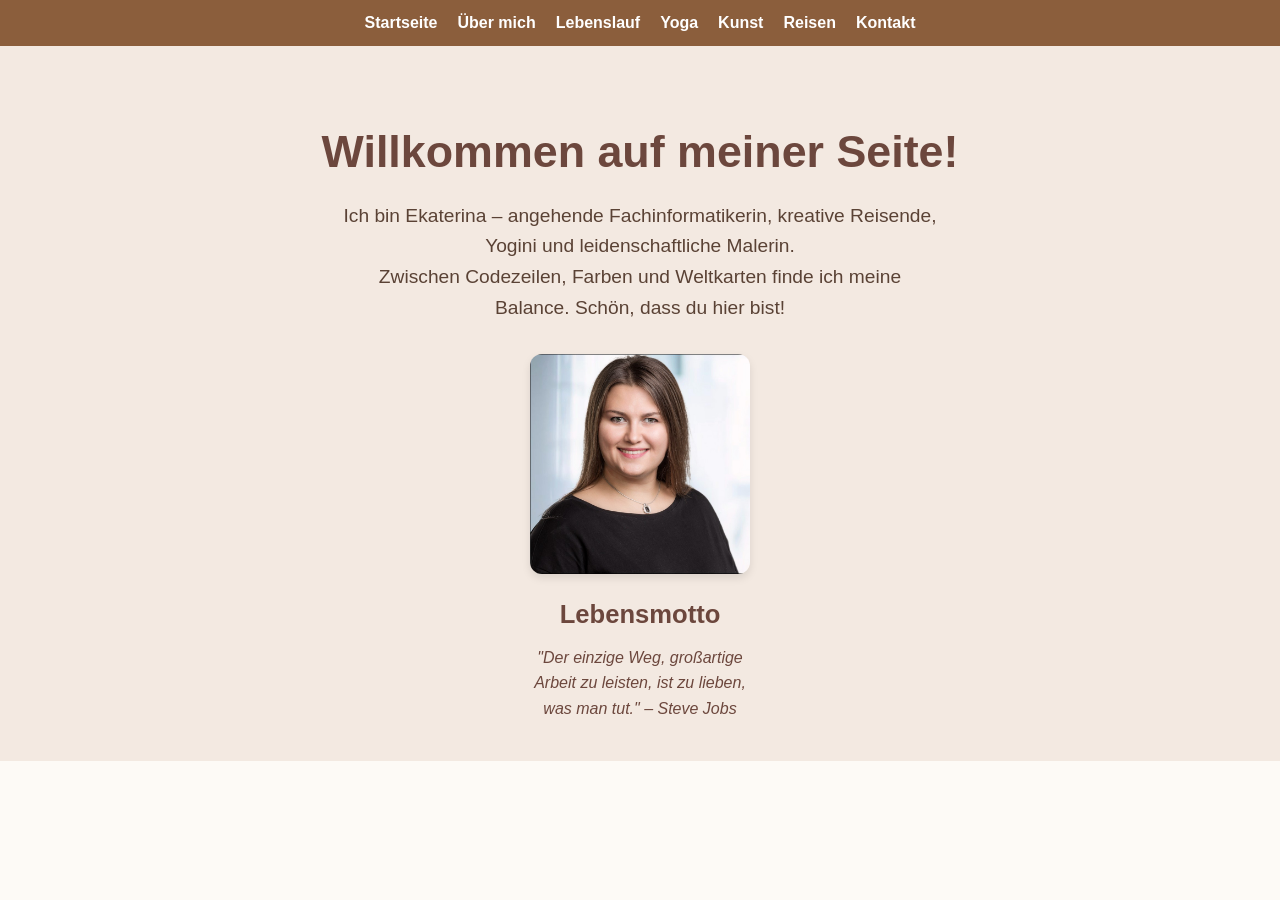
<file: index.html>
<!DOCTYPE html>
<html lang="de">
<head>
  <meta charset="UTF-8" />
  <meta name="viewport" content="width=device-width, initial-scale=1" />
  <title>Startseite - Mein Portfolio</title>
  <link rel="icon" href="assets/favicon.png" type="image/png" />
  <style>
    body {
      font-family: 'Segoe UI', Tahoma, Geneva, Verdana, sans-serif;
      margin: 0;
      padding: 0;
      background-color: #fdfaf6;
      color: #3b2f2f;
      line-height: 1.6;
    }
    nav {
      background-color: #8b5e3c;
      padding: 10px 0;
    }
    nav ul {
      list-style: none;
      display: flex;
      justify-content: center;
      gap: 20px;
      margin: 0;
      padding: 0;
    }
    nav ul li a {
      color: white;
      text-decoration: none;
      font-weight: bold;
      font-size: 1rem;
      transition: color 0.3s;
    }
    nav ul li a:hover {
      color: #d5bdaf;
      text-decoration: underline;
    }
    main {
      max-width: 900px;
      margin: 40px auto;
      padding: 0 20px;
    }
    header h1 {
      font-size: 2.8rem;
      color: #6c473d;
      text-align: center;
      margin-bottom: 40px;
    }
    section {
      margin-bottom: 40px;
    }
    section h2 {
      color: #6c473d;
      font-size: 1.8rem;
      margin-bottom: 15px;
      border-bottom: 2px solid #8b5e3c;
      padding-bottom: 5px;
      max-width: max-content;
    }
    section p {
      font-size: 1.15rem;
      margin-bottom: 15px;
      color: #5a4235;
    }
    section ul {
      list-style: disc inside;
      color: #5a4235;
      font-size: 1.15rem;
      padding-left: 20px;
    }
    section ul li {
      margin-bottom: 8px;
    }
  </style>
</head>
<body>
  <nav>
    <ul>
      <li><a href="index.html">Startseite</a></li>
      <li><a href="about.html">Über mich</a></li>
      <li><a href="resume.html">Lebenslauf</a></li>
      <li><a href="yoga.html">Yoga</a></li>
      <li><a href="art.html">Kunst</a></li>
      <li><a href="travel.html">Reisen</a></li>
      <li><a href="contact.html">Kontakt</a></li>
    </ul>
  </nav>

  <header>
    <style>
          
  body {
    font-family: 'Segoe UI', Tahoma, Geneva, Verdana, sans-serif;
    margin: 0;
    padding: 0;
    background-color: #fdfaf6;
    color: #3b2f2f;
    line-height: 1.6;
  }
  nav {
    background-color: #8b5e3c;
    padding: 10px 0;
  }
  nav ul {
    list-style: none;
    display: flex;
    justify-content: center;
    gap: 20px;
    margin: 0;
    padding: 0;
  }
  nav ul li a {
    color: white;
    text-decoration: none;
    font-weight: bold;
    font-size: 1rem;
    transition: color 0.3s;
  }
  nav ul li a:hover {
    color: #d5bdaf;
    text-decoration: underline;
  }
  header {
    background-color: #f3e9e1;
    text-align: center;
    padding: 40px 20px;
  }
  header h1 {
    font-size: 2.8rem;
    margin-bottom: 0.3em;
    color: #6c473d;
  }
  header p {
    max-width: 600px;
    margin: 0 auto 30px auto;
    font-size: 1.2rem;
    color: #5a4235;
  }
  figure {
    margin: 0 auto;
    max-width: 220px;
  }
  figure img {
    width: 100%;
    border-radius: 12px;
    box-shadow: 0 4px 8px rgba(0,0,0,0.1);
    display: block;
    margin: 0 auto 20px auto;
  }
  figure h2 {
    margin: 0 0 10px 0;
    font-size: 1.6rem;
    color: #6c473d;
  }
  figure p {
    font-style: italic;
    color: #6c473d;
    font-size: 1rem;
    margin: 0;
  }
</style>

    <h1>Willkommen auf meiner Seite!</h1>
    <p>
      Ich bin Ekaterina – angehende Fachinformatikerin, kreative Reisende, Yogini und leidenschaftliche Malerin.<br />
      Zwischen Codezeilen, Farben und Weltkarten finde ich meine Balance. Schön, dass du hier bist!
    </p>

    <figure>
      <img src="assets/images/ekaterina_portrait.jpg" alt="Ekaterina Shmeleva" />
      <h2>Lebensmotto</h2>
      <p>"Der einzige Weg, großartige Arbeit zu leisten, ist zu lieben, was man tut." – Steve Jobs</p>
    </figure>
  </header>
</body>
</html>
</file>
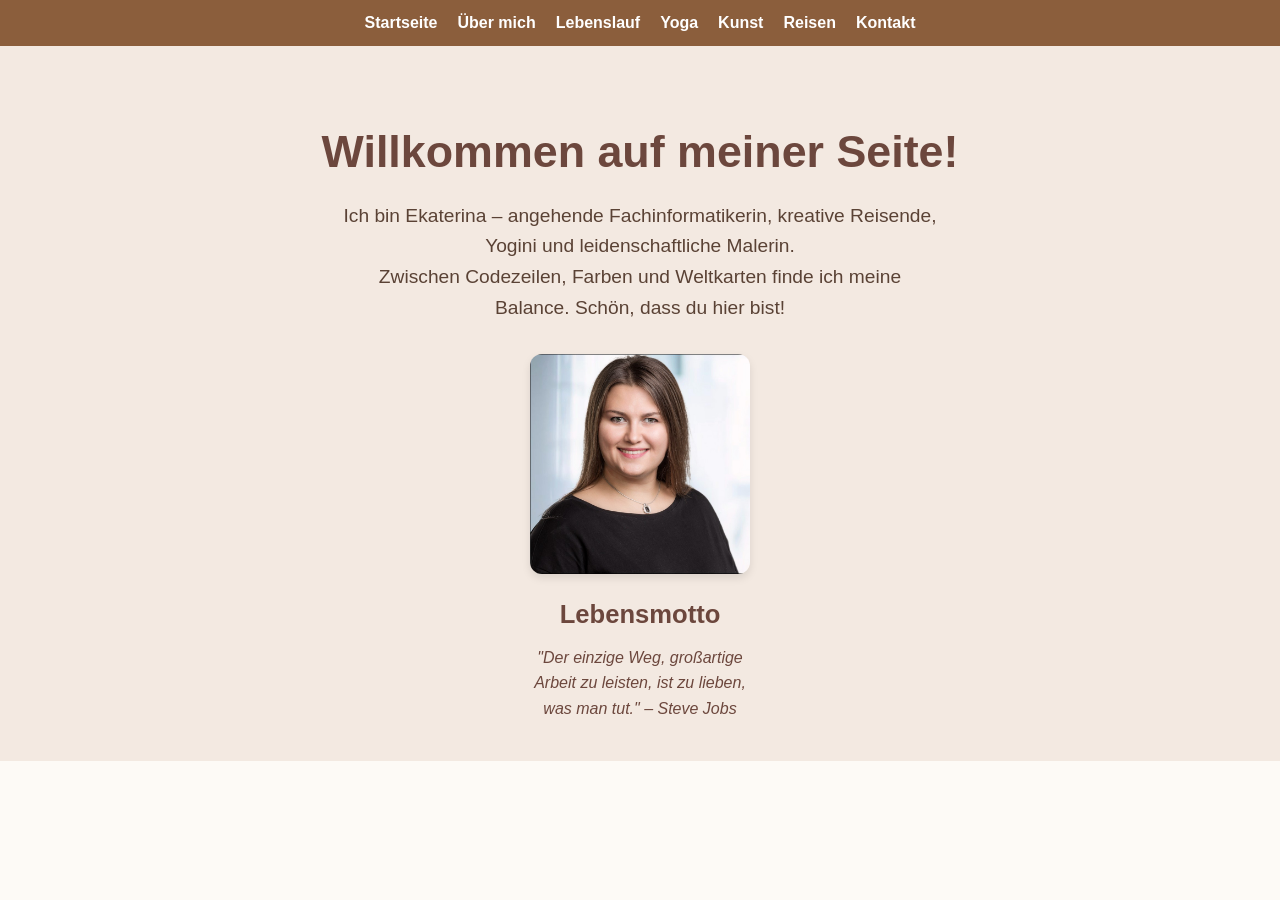
<file: 01_index.html>
<!DOCTYPE html>
<html lang="de">
<head>
  <meta charset="UTF-8" />
  <meta name="viewport" content="width=device-width, initial-scale=1" />
  <title>Startseite - Mein Portfolio</title>
  <link rel="icon" href="assets/favicon.png" type="image/png" />
  <style>
    body {
      font-family: 'Segoe UI', Tahoma, Geneva, Verdana, sans-serif;
      margin: 0;
      padding: 0;
      background-color: #fdfaf6;
      color: #3b2f2f;
      line-height: 1.6;
    }
    nav {
      background-color: #8b5e3c;
      padding: 10px 0;
    }
    nav ul {
      list-style: none;
      display: flex;
      justify-content: center;
      gap: 20px;
      margin: 0;
      padding: 0;
    }
    nav ul li a {
      color: white;
      text-decoration: none;
      font-weight: bold;
      font-size: 1rem;
      transition: color 0.3s;
    }
    nav ul li a:hover {
      color: #d5bdaf;
      text-decoration: underline;
    }
    header {
      background-color: #f3e9e1;
      text-align: center;
      padding: 40px 20px;
    }
    header h1 {
      font-size: 2.8rem;
      margin-bottom: 0.3em;
      color: #6c473d;
    }
    header p {
      max-width: 600px;
      margin: 0 auto 30px auto;
      font-size: 1.2rem;
      color: #5a4235;
    }
    figure {
      margin: 0 auto;
      max-width: 220px;
    }
    figure img {
      width: 100%;
      border-radius: 12px;
      box-shadow: 0 4px 8px rgba(0,0,0,0.1);
      display: block;
      margin: 0 auto 20px auto;
    }
    figure h2 {
      margin: 0 0 10px 0;
      font-size: 1.6rem;
      color: #6c473d;
    }
    figure p {
      font-style: italic;
      color: #6c473d;
      font-size: 1rem;
      margin: 0;
    }
  </style>
</head>
<body>
  <nav>
    <ul>
      <li><a href="index.html">Startseite</a></li>
      <li><a href="about.html">Über mich</a></li>
      <li><a href="resume.html">Lebenslauf</a></li>
      <li><a href="yoga.html">Yoga</a></li>
      <li><a href="art.html">Kunst</a></li>
      <li><a href="travel.html">Reisen</a></li>
      <li><a href="contact.html">Kontakt</a></li>
    </ul>
  </nav>

  <header>
    <h1>Willkommen auf meiner Seite!</h1>
    <p>
      Ich bin Ekaterina – angehende Fachinformatikerin, kreative Reisende, Yogini und leidenschaftliche Malerin.<br />
      Zwischen Codezeilen, Farben und Weltkarten finde ich meine Balance. Schön, dass du hier bist!
    </p>

    <figure>
      <img src="assets/images/ekaterina_portrait.jpg" alt="Ekaterina Shmeleva" />
      <h2>Lebensmotto</h2>
      <p>"Der einzige Weg, großartige Arbeit zu leisten, ist zu lieben, was man tut." – Steve Jobs</p>
    </figure>
  </header>
</body>
</html>
</file>
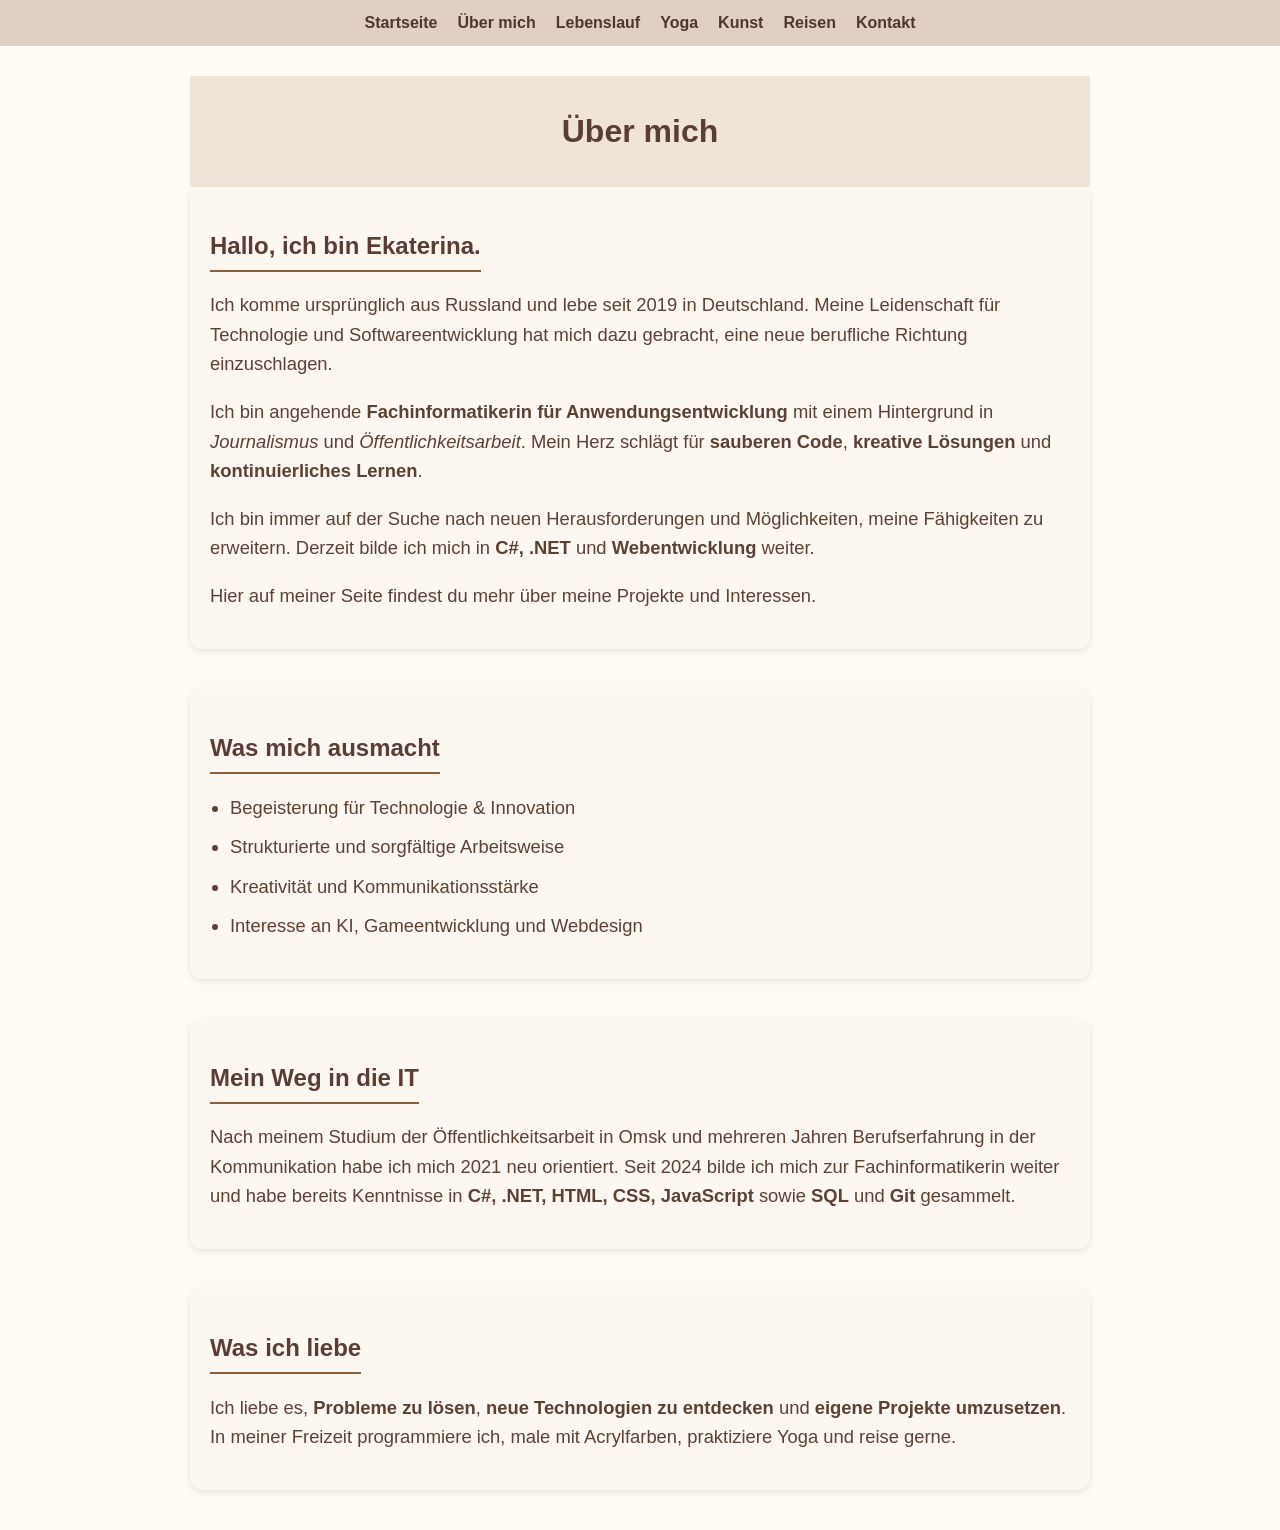
<file: 02_about.html>
<!DOCTYPE html>
<html lang="de">
<head>
    <meta charset="UTF-8">
    <meta name="viewport" content="width=device-width, initial-scale=1.0">
    <title>Über mich – Ekaterina Shmeleva</title>
    <link rel="stylesheet" href="assets/styles.css">
</head>
<body>
    <nav>
        <ul>
            <li><a href="index.html">Startseite</a></li>
            <li><a href="about.html">Über mich</a></li>
            <li><a href="resume.html">Lebenslauf</a></li>
            <li><a href="yoga.html">Yoga</a></li>
            <li><a href="art.html">Kunst</a></li>
            <li><a href="travel.html">Reisen</a></li>
            <li><a href="contact.html">Kontakt</a></li>
        </ul>
    </nav>

    <main>
        <header>
            <h1>Über mich</h1>
        </header>

        <section>
            <h2>Hallo, ich bin Ekaterina.</h2>
            <p>Ich komme ursprünglich aus Russland und lebe seit 2019 in Deutschland. Meine Leidenschaft für Technologie und Softwareentwicklung hat mich dazu gebracht, eine neue berufliche Richtung einzuschlagen.</p>
            <p>Ich bin angehende <strong>Fachinformatikerin für Anwendungsentwicklung</strong> mit einem Hintergrund in <em>Journalismus</em> und <em>Öffentlichkeitsarbeit</em>. Mein Herz schlägt für <strong>sauberen Code</strong>, <strong>kreative Lösungen</strong> und <strong>kontinuierliches Lernen</strong>.</p>
            <p>Ich bin immer auf der Suche nach neuen Herausforderungen und Möglichkeiten, meine Fähigkeiten zu erweitern. Derzeit bilde ich mich in <strong>C#, .NET</strong> und <strong>Webentwicklung</strong> weiter.</p>
            <p>Hier auf meiner Seite findest du mehr über meine Projekte und Interessen.</p>
        
        </section>

        <section>
            <h2>Was mich ausmacht</h2>
            <ul>
                <li>Begeisterung für Technologie & Innovation</li>
                <li>Strukturierte und sorgfältige Arbeitsweise</li>
                <li>Kreativität und Kommunikationsstärke</li>
                <li>Interesse an KI, Gameentwicklung und Webdesign</li>
            </ul>
        </section>

        <section>
            <h2>Mein Weg in die IT</h2>
            <article>
                <p>Nach meinem Studium der Öffentlichkeitsarbeit in Omsk und mehreren Jahren Berufserfahrung in der Kommunikation habe ich mich 2021 neu orientiert. Seit 2024 bilde ich mich zur Fachinformatikerin weiter und habe bereits Kenntnisse in <strong>C#, .NET, HTML, CSS, JavaScript</strong> sowie <strong>SQL</strong> und <strong>Git</strong> gesammelt.</p>
            </article>
        </section>

        <section>
            <h2>Was ich liebe</h2>
            <p>Ich liebe es, <strong>Probleme zu lösen</strong>, <strong>neue Technologien zu entdecken</strong> und <strong>eigene Projekte umzusetzen</strong>. In meiner Freizeit programmiere ich, male mit Acrylfarben, praktiziere Yoga und reise gerne.</p>
        </section>
       
        <!-- <figure>
            <img src="assets/images/ekaterina_portrait.jpg" alt="Ekaterina Shmeleva" style="width: 300; border-radius: 10px;">
            <figcaption>„Der Weg ist das Ziel.“</figcaption>
            <div class="quote">
            <img src="assets/ekaterina_portrait.jpg" alt="Bild 1">
            <h2>Inspirierendes Zitat</h2>
            <p>"Die einzige Grenze für unsere Verwirklichung von morgen werden unsere Zweifel von heute sein." – Franklin D. Roosevelt</p>
        </div>
        
        <div class="quote">
            <img src="https://via.placeholder.com/600x400" alt="Platzhalter für Bild 2">
            <h2>Inspirierendes Zitat</h2>
            <p>"Glück ist nicht etwas Vorgefertigtes. Es kommt von deinen eigenen Handlungen." – Dalai Lama</p>
        </div>
        
        <div class="quote">
            <img src="https://via.placeholder.com/600x400" alt="Platzhalter für Bild 3">
            <h2>Inspirierendes Zitat</h2>
            <p>"Der einzige Weg, großartige Arbeit zu leisten, ist zu lieben, was man tut." – Steve Jobs</p>
        </div>
        </figure> -->
    </main>
</body>
</html>
</file>
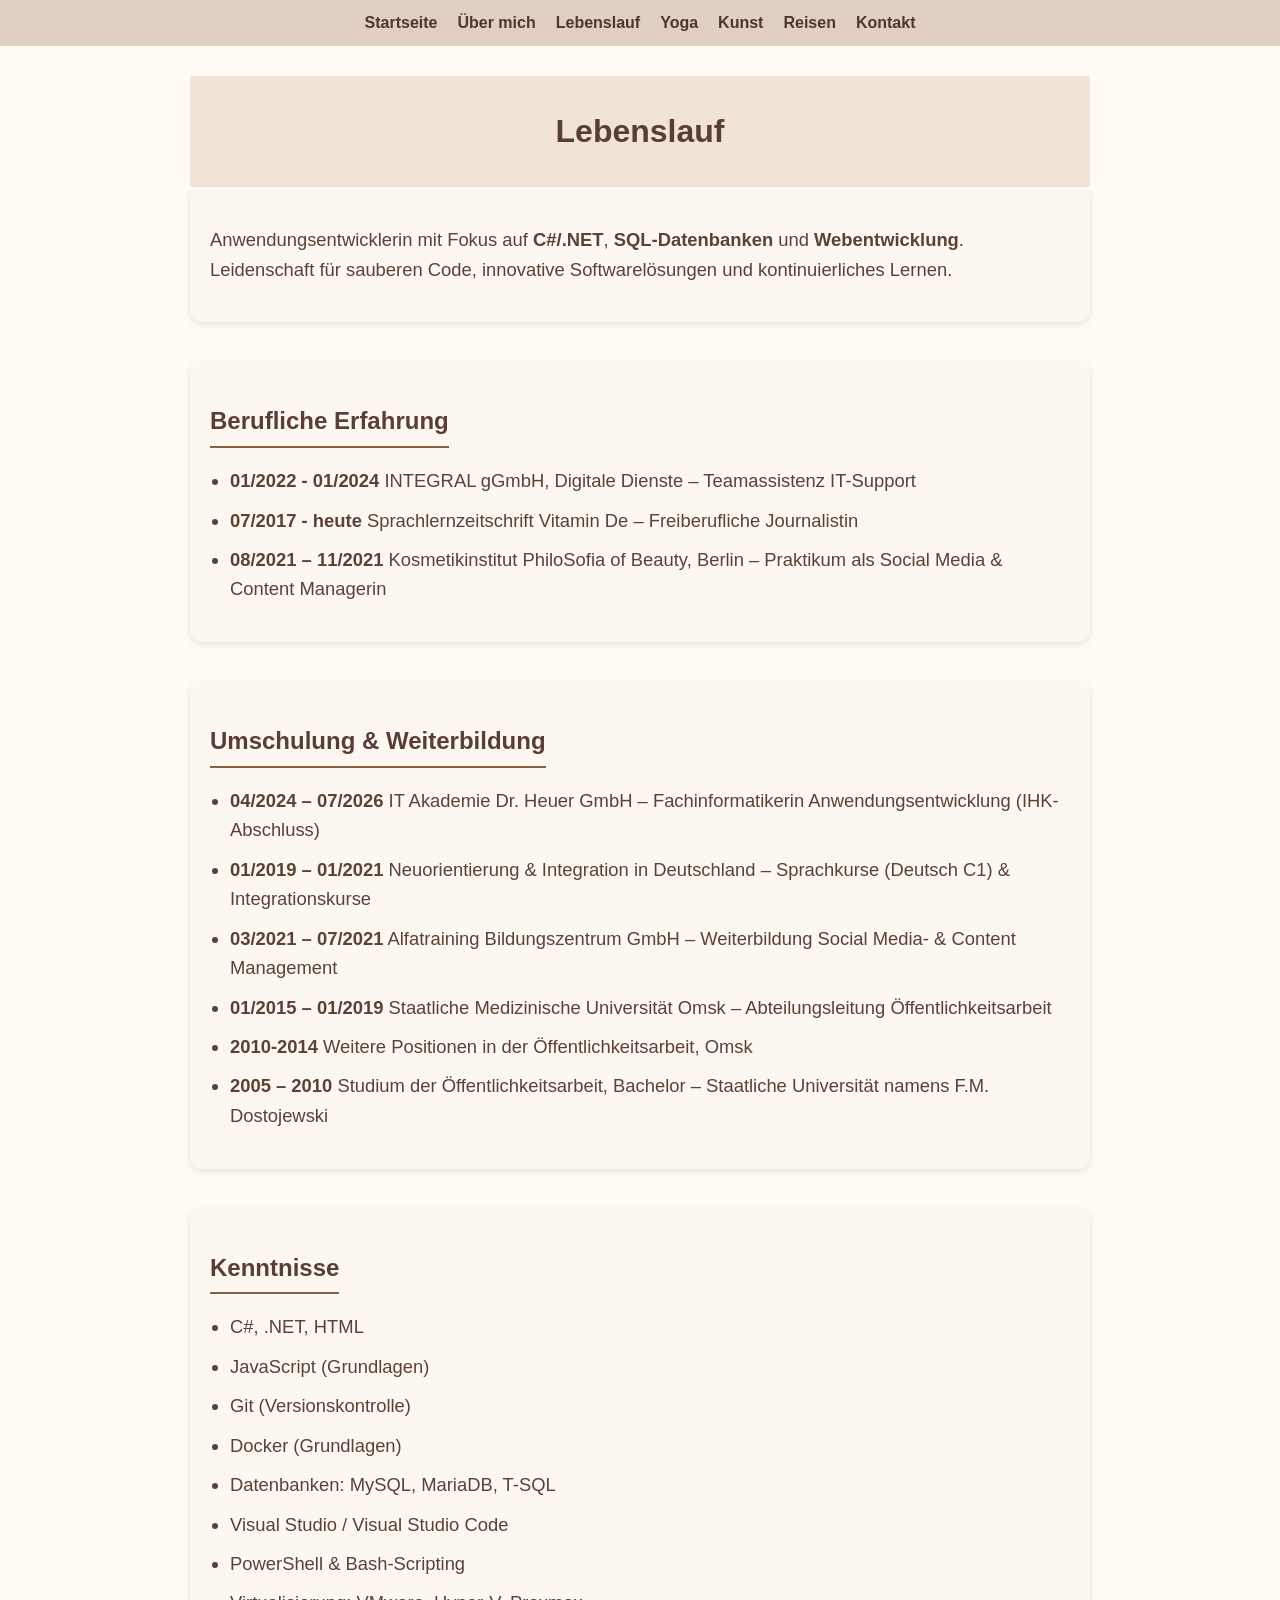
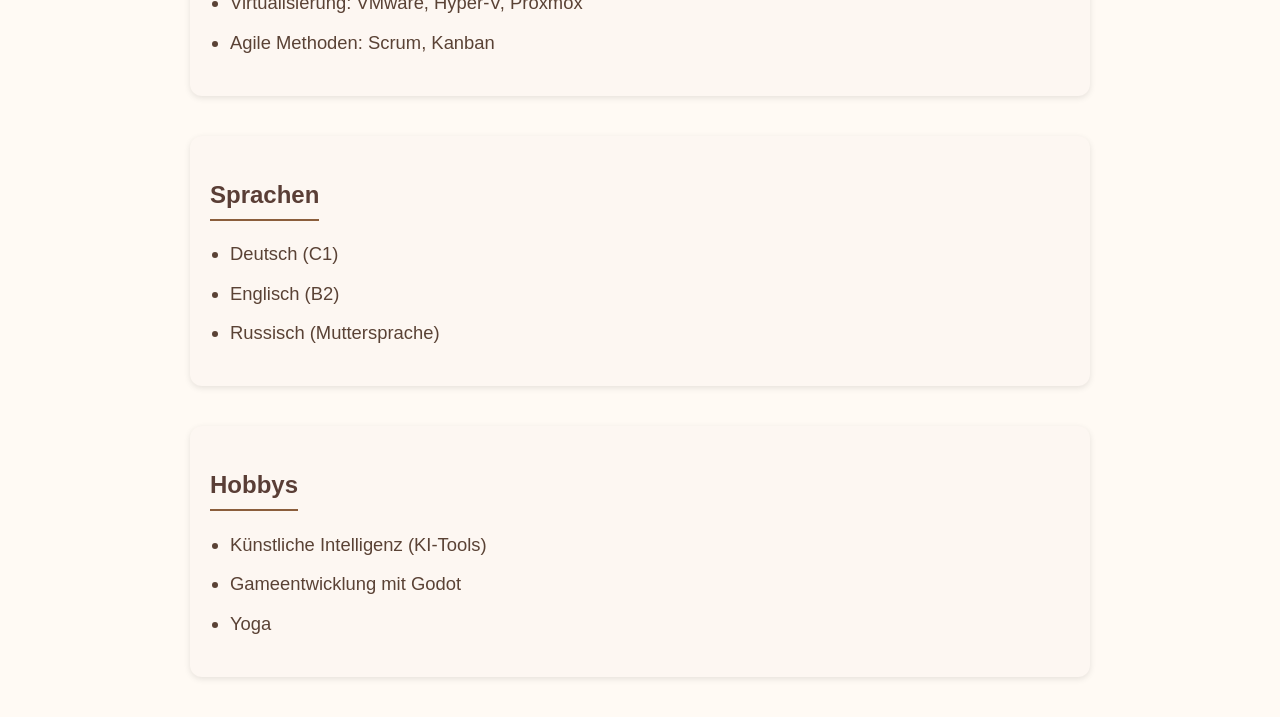
<file: 03_resume.html>
<!DOCTYPE html>
<html lang="de">
<head>
    <meta charset="UTF-8">
    <meta name="viewport" content="width=device-width, initial-scale=1.0">
    <title>Lebenslauf – Ekaterina Shmeleva</title>
    <link rel="stylesheet" href="assets/styles.css">
</head>
<body>
    <nav>
        <ul>
            <li><a href="index.html">Startseite</a></li>
            <li><a href="about.html">Über mich</a></li>
            <li><a href="resume.html">Lebenslauf</a></li>
            <li><a href="yoga.html">Yoga</a></li>
            <li><a href="art.html">Kunst</a></li>
            <li><a href="travel.html">Reisen</a></li>
            <li><a href="contact.html">Kontakt</a></li>
        </ul>
    </nav>

    <main>
        <header>
            <h1>Lebenslauf</h1>
        </header>

        <section>
            
            <p>Anwendungsentwicklerin mit Fokus auf <strong>C#/.NET</strong>, <strong>SQL-Datenbanken</strong> und <strong>Webentwicklung</strong>. Leidenschaft für sauberen Code, innovative Softwarelösungen und kontinuierliches Lernen.</p>
        </section>

        <section>
            <h2>Berufliche Erfahrung</h2>
            <ul>
                <li><strong>01/2022 - 01/2024</strong> INTEGRAL gGmbH, Digitale Dienste – Teamassistenz IT-Support</li>
                <li><strong>07/2017 - heute</strong> Sprachlernzeitschrift Vitamin De – Freiberufliche Journalistin</li>
                <li><strong>08/2021 – 11/2021</strong> Kosmetikinstitut PhiloSofia of Beauty, Berlin – Praktikum als Social Media & Content Managerin</li>
            </ul>
        </section>

        <section>
            <h2>Umschulung & Weiterbildung</h2>
            <ul>
                <li><strong>04/2024 – 07/2026</strong> IT Akademie Dr. Heuer GmbH – Fachinformatikerin Anwendungsentwicklung (IHK-Abschluss)</li>
                <li><strong>01/2019 – 01/2021</strong> Neuorientierung & Integration in Deutschland – Sprachkurse (Deutsch C1) & Integrationskurse</li>
                <li><strong>03/2021 – 07/2021</strong> Alfatraining Bildungszentrum GmbH – Weiterbildung Social Media- & Content Management</li>
                <li><strong>01/2015 – 01/2019</strong> Staatliche Medizinische Universität Omsk – Abteilungsleitung Öffentlichkeitsarbeit</li>
                <li><strong>2010-2014</strong> Weitere Positionen in der Öffentlichkeitsarbeit, Omsk</li>
                <li><strong>2005 – 2010</strong> Studium der Öffentlichkeitsarbeit, Bachelor – Staatliche Universität namens F.M. Dostojewski</li>
            </ul>
        </section>

        <section>
            <h2>Kenntnisse</h2>
            <ul>
                <li>C#, .NET, HTML</li>
                <li>JavaScript (Grundlagen)</li>
                <li>Git (Versionskontrolle)</li>
                <li>Docker (Grundlagen)</li>
                <li>Datenbanken: MySQL, MariaDB, T-SQL</li>
                <li>Visual Studio / Visual Studio Code</li>
                <li>PowerShell & Bash-Scripting</li>
                <li>Virtualisierung: VMware, Hyper-V, Proxmox</li>
                <li>Agile Methoden: Scrum, Kanban</li>
            </ul>
        </section>

        <section>
            <h2>Sprachen</h2>
            <ul>
                <li>Deutsch (C1)</li>
                <li>Englisch (B2)</li>
                <li>Russisch (Muttersprache)</li>
            </ul>
        </section>

        <section>
            <h2>Hobbys</h2>
            <ul>
                <li>Künstliche Intelligenz (KI-Tools)</li>
                <li>Gameentwicklung mit Godot</li>
                <li>Yoga</li>
            </ul>
        </section>
    </main>
</body>
</html>
</file>
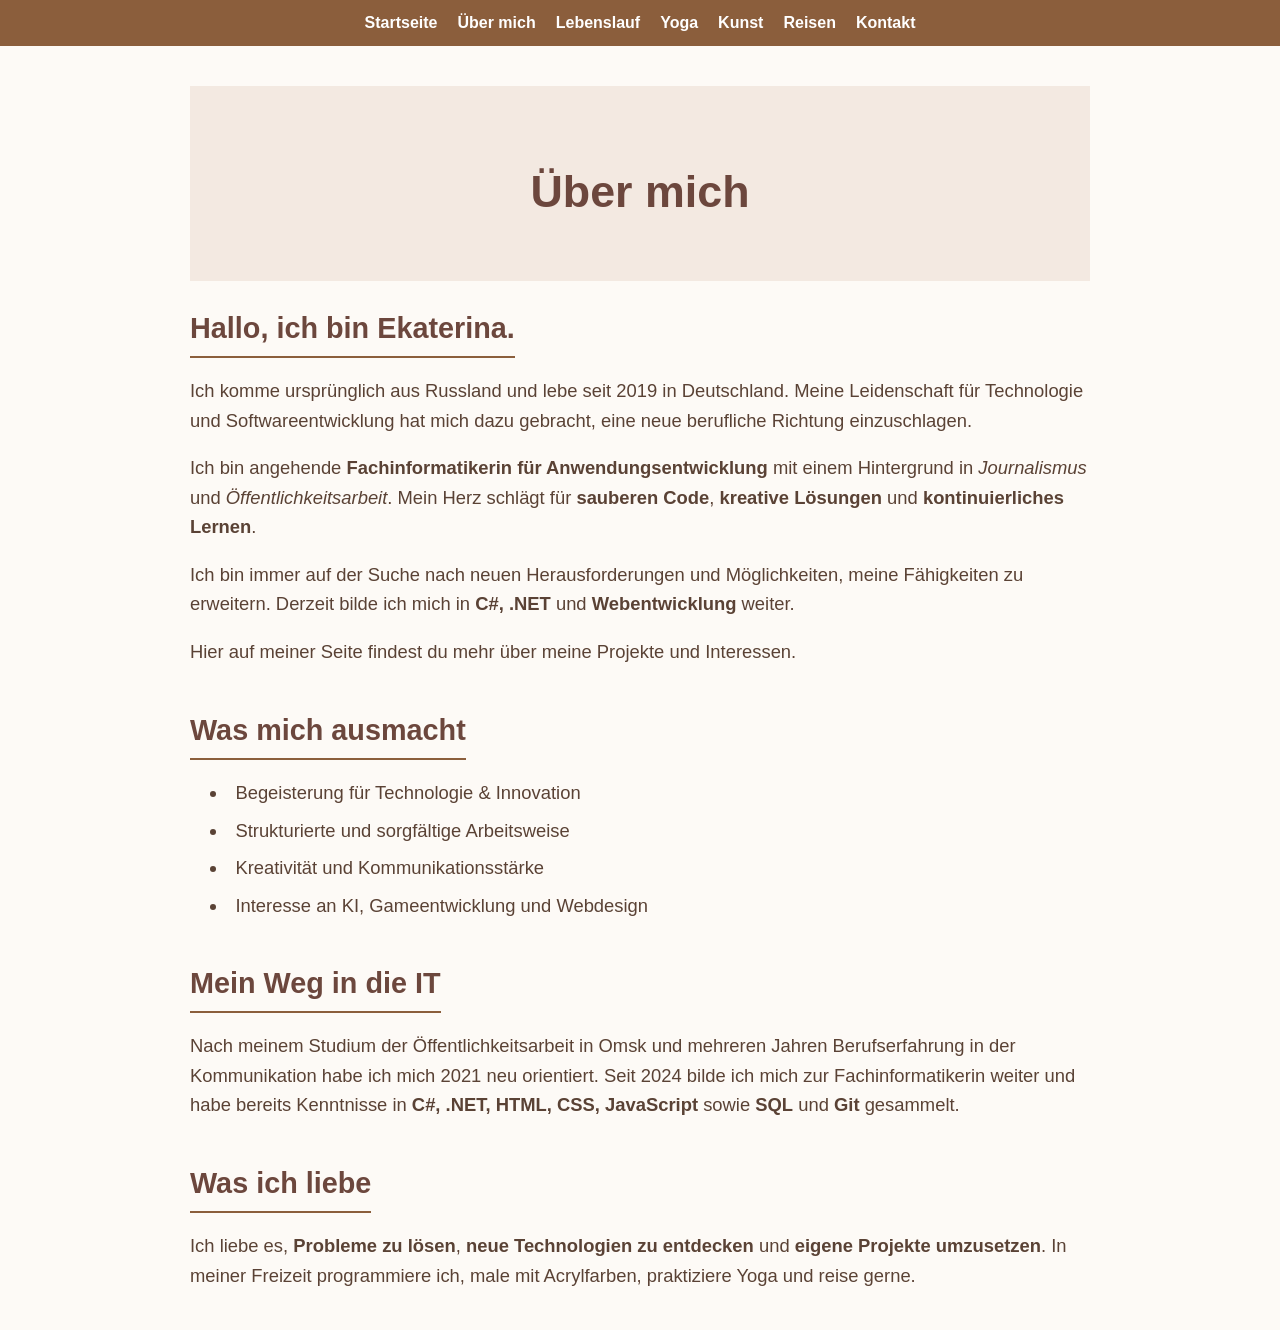
<file: about.html>
<!DOCTYPE html>
<html lang="de">
<head>
  <meta charset="UTF-8" />
  <meta name="viewport" content="width=device-width, initial-scale=1" />
  <title>Über mich – Ekaterina Shmeleva</title>
  <style>
    body {
      font-family: 'Segoe UI', Tahoma, Geneva, Verdana, sans-serif;
      margin: 0;
      padding: 0;
      background-color: #fdfaf6;
      color: #3b2f2f;
      line-height: 1.6;
    }
    nav {
      background-color: #8b5e3c;
      padding: 10px 0;
    }
    nav ul {
      list-style: none;
      display: flex;
      justify-content: center;
      gap: 20px;
      margin: 0;
      padding: 0;
    }
    nav ul li a {
      color: white;
      text-decoration: none;
      font-weight: bold;
      font-size: 1rem;
      transition: color 0.3s;
    }
    nav ul li a:hover {
      color: #d5bdaf;
      text-decoration: underline;
    }
    main {
      max-width: 900px;
      margin: 40px auto;
      padding: 0 20px;
    }
    header h1 {
      font-size: 2.8rem;
      color: #6c473d;
      text-align: center;
      margin-bottom: 40px;
    }
    section {
      margin-bottom: 40px;
    }
    section h2 {
      color: #6c473d;
      font-size: 1.8rem;
      margin-bottom: 15px;
      border-bottom: 2px solid #8b5e3c;
      padding-bottom: 5px;
      max-width: max-content;
    }
    section p {
      font-size: 1.15rem;
      margin-bottom: 15px;
      color: #5a4235;
    }
    section ul {
      list-style: disc inside;
      color: #5a4235;
      font-size: 1.15rem;
      padding-left: 20px;
    }
    section ul li {
      margin-bottom: 8px;
    }
  </style>
</head>
<body>
  <nav>
    <ul>
      <li><a href="index.html">Startseite</a></li>
      <li><a href="about.html">Über mich</a></li>
      <li><a href="resume.html">Lebenslauf</a></li>
      <li><a href="yoga.html">Yoga</a></li>
      <li><a href="art.html">Kunst</a></li>
      <li><a href="travel.html">Reisen</a></li>
      <li><a href="contact.html">Kontakt</a></li>
    </ul>
  </nav>

  <main>
    <header>
        <style>
  body {
    font-family: 'Segoe UI', Tahoma, Geneva, Verdana, sans-serif;
    margin: 0;
    padding: 0;
    background-color: #fdfaf6;
    color: #3b2f2f;
    line-height: 1.6;
  }
  nav {
    background-color: #8b5e3c;
    padding: 10px 0;
  }
  nav ul {
    list-style: none;
    display: flex;
    justify-content: center;
    gap: 20px;
    margin: 0;
    padding: 0;
  }
  nav ul li a {
    color: white;
    text-decoration: none;
    font-weight: bold;
    font-size: 1rem;
    transition: color 0.3s;
  }
  nav ul li a:hover {
    color: #d5bdaf;
    text-decoration: underline;
  }
  header {
    background-color: #f3e9e1;
    text-align: center;
    padding: 40px 20px;
  }
  header h1 {
    font-size: 2.8rem;
    margin-bottom: 0.3em;
    color: #6c473d;
  }
  header p {
    max-width: 600px;
    margin: 0 auto 30px auto;
    font-size: 1.2rem;
    color: #5a4235;
  }
  figure {
    margin: 0 auto;
    max-width: 220px;
  }
  figure img {
    width: 100%;
    border-radius: 12px;
    box-shadow: 0 4px 8px rgba(0,0,0,0.1);
    display: block;
    margin: 0 auto 20px auto;
  }
  figure h2 {
    margin: 0 0 10px 0;
    font-size: 1.6rem;
    color: #6c473d;
  }
  figure p {
    font-style: italic;
    color: #6c473d;
    font-size: 1rem;
    margin: 0;
  }
</style>

      <h1>Über mich</h1>
    </header>

    <section>
      <h2>Hallo, ich bin Ekaterina.</h2>
      <p>Ich komme ursprünglich aus Russland und lebe seit 2019 in Deutschland. Meine Leidenschaft für Technologie und Softwareentwicklung hat mich dazu gebracht, eine neue berufliche Richtung einzuschlagen.</p>
      <p>Ich bin angehende <strong>Fachinformatikerin für Anwendungsentwicklung</strong> mit einem Hintergrund in <em>Journalismus</em> und <em>Öffentlichkeitsarbeit</em>. Mein Herz schlägt für <strong>sauberen Code</strong>, <strong>kreative Lösungen</strong> und <strong>kontinuierliches Lernen</strong>.</p>
      <p>Ich bin immer auf der Suche nach neuen Herausforderungen und Möglichkeiten, meine Fähigkeiten zu erweitern. Derzeit bilde ich mich in <strong>C#, .NET</strong> und <strong>Webentwicklung</strong> weiter.</p>
      <p>Hier auf meiner Seite findest du mehr über meine Projekte und Interessen.</p>
    </section>

    <section>
      <h2>Was mich ausmacht</h2>
      <ul>
        <li>Begeisterung für Technologie & Innovation</li>
        <li>Strukturierte und sorgfältige Arbeitsweise</li>
        <li>Kreativität und Kommunikationsstärke</li>
        <li>Interesse an KI, Gameentwicklung und Webdesign</li>
      </ul>
    </section>

    <section>
      <h2>Mein Weg in die IT</h2>
      <p>Nach meinem Studium der Öffentlichkeitsarbeit in Omsk und mehreren Jahren Berufserfahrung in der Kommunikation habe ich mich 2021 neu orientiert. Seit 2024 bilde ich mich zur Fachinformatikerin weiter und habe bereits Kenntnisse in <strong>C#, .NET, HTML, CSS, JavaScript</strong> sowie <strong>SQL</strong> und <strong>Git</strong> gesammelt.</p>
    </section>

    <section>
      <h2>Was ich liebe</h2>
      <p>Ich liebe es, <strong>Probleme zu lösen</strong>, <strong>neue Technologien zu entdecken</strong> und <strong>eigene Projekte umzusetzen</strong>. In meiner Freizeit programmiere ich, male mit Acrylfarben, praktiziere Yoga und reise gerne.</p>
    </section>
  </main>
</body>
</html>
</file>
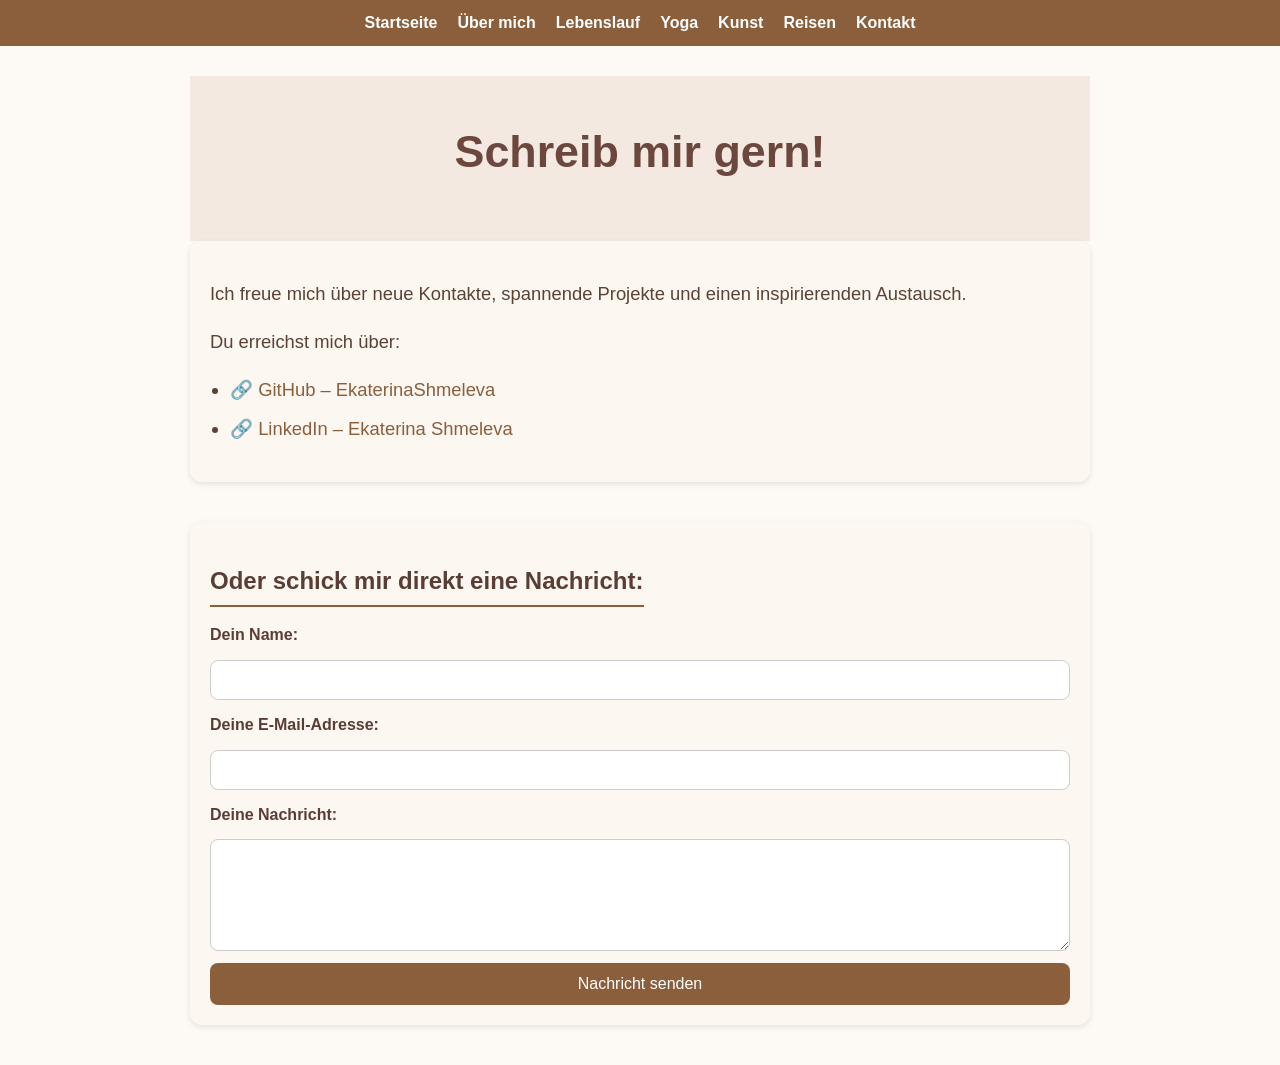
<file: contact.html>
<!DOCTYPE html>
<html lang="de">
<head>
    <meta charset="UTF-8" />
    <meta name="viewport" content="width=device-width, initial-scale=1" />
    <title>Kontakt – Ekaterina Shmeleva</title>
    <style>
        body {
            font-family: 'Segoe UI', Tahoma, Geneva, Verdana, sans-serif;
            background-color: #fffaf4;
            margin: 0;
            padding: 0;
            color: #333;
        }

        nav {
            background-color: #e0cfc2;
            padding: 10px 0;
        }

        nav ul {
            list-style: none;
            display: flex;
            justify-content: center;
            gap: 20px;
            margin: 0;
            padding: 0;
        }

        nav a {
            text-decoration: none;
            color: #4d372e;
            font-weight: bold;
            font-size: 1rem;
            transition: color 0.3s ease;
        }

        nav a:hover,
        nav a:focus {
            color: #8b5e3c;
            text-decoration: underline;
        }

        header {
            background-color: #f0e3d8;
            padding: 30px;
            text-align: center;
        }

        header h1 {
            margin: 0;
            color: #5a3e36;
        }

        main {
            max-width: 900px;
            margin: 30px auto;
            padding: 0 20px;
        }

        section {
            background-color: #fdf7f2;
            border-radius: 12px;
            box-shadow: 0 2px 6px rgba(0, 0, 0, 0.1);
            padding: 20px;
            margin-bottom: 40px;
        }

        section h2 {
            color: #5a3e36;
            margin-bottom: 15px;
            border-bottom: 2px solid #8b5e3c;
            padding-bottom: 5px;
            max-width: max-content;
        }

        section p,
        section ul {
            color: #5a4235;
            font-size: 1.15rem;
        }

        section ul {
            padding-left: 20px;
        }

        section ul li {
            margin-bottom: 10px;
        }

        a {
            color: #8b5e3c;
            text-decoration: none;
        }

        a:hover,
        a:focus {
            text-decoration: underline;
        }

        form {
            display: flex;
            flex-direction: column;
            gap: 12px;
        }

        form label {
            font-weight: bold;
            color: #5a3e36;
        }

        form input,
        form textarea {
            padding: 10px;
            border: 1px solid #ccc;
            border-radius: 8px;
            font-size: 1rem;
            font-family: inherit;
            color: #3b2f2f;
        }

        form button {
            background-color: #8b5e3c;
            color: white;
            border: none;
            padding: 12px;
            border-radius: 8px;
            cursor: pointer;
            font-size: 1rem;
            transition: background-color 0.3s ease;
        }

        form button:hover,
        form button:focus {
            background-color: #a47148;
        }
    </style>
</head>
<body>
    <nav>
        <ul>
            <li><a href="index.html">Startseite</a></li>
            <li><a href="about.html">Über mich</a></li>
            <li><a href="resume.html">Lebenslauf</a></li>
            <li><a href="yoga.html">Yoga</a></li>
            <li><a href="art.html">Kunst</a></li>
            <li><a href="travel.html">Reisen</a></li>
            <li><a href="contact.html">Kontakt</a></li>
        </ul>
    </nav>

    <main>
        <header>
            <style>
  body {
    font-family: 'Segoe UI', Tahoma, Geneva, Verdana, sans-serif;
    margin: 0;
    padding: 0;
    background-color: #fdfaf6;
    color: #3b2f2f;
    line-height: 1.6;
  }
  nav {
    background-color: #8b5e3c;
    padding: 10px 0;
  }
  nav ul {
    list-style: none;
    display: flex;
    justify-content: center;
    gap: 20px;
    margin: 0;
    padding: 0;
  }
  nav ul li a {
    color: white;
    text-decoration: none;
    font-weight: bold;
    font-size: 1rem;
    transition: color 0.3s;
  }
  nav ul li a:hover {
    color: #d5bdaf;
    text-decoration: underline;
  }
  header {
    background-color: #f3e9e1;
    text-align: center;
    padding: 40px 20px;
  }
  header h1 {
    font-size: 2.8rem;
    margin-bottom: 0.3em;
    color: #6c473d;
  }
  header p {
    max-width: 600px;
    margin: 0 auto 30px auto;
    font-size: 1.2rem;
    color: #5a4235;
  }
  figure {
    margin: 0 auto;
    max-width: 220px;
  }
  figure img {
    width: 100%;
    border-radius: 12px;
    box-shadow: 0 4px 8px rgba(0,0,0,0.1);
    display: block;
    margin: 0 auto 20px auto;
  }
  figure h2 {
    margin: 0 0 10px 0;
    font-size: 1.6rem;
    color: #6c473d;
  }
  figure p {
    font-style: italic;
    color: #6c473d;
    font-size: 1rem;
    margin: 0;
  }
</style>

            <h1>Schreib mir gern!</h1>
        </header>

        <section>
            <p>Ich freue mich über neue Kontakte, spannende Projekte und einen inspirierenden Austausch.</p>
            <p>Du erreichst mich über:</p>
            <ul>
                <li>🔗 <a href="https://github.com/EkaterinaShmeleva" target="_blank" rel="noopener noreferrer">GitHub – EkaterinaShmeleva</a></li>
                <li>🔗 <a href="https://www.linkedin.com/in/ekaterina-shmeleva-duesseldorf/" target="_blank" rel="noopener noreferrer">LinkedIn – Ekaterina Shmeleva</a></li>
            </ul>
        </section>

        <section>
            <h2>Oder schick mir direkt eine Nachricht:</h2>
            <form>
                <label for="name">Dein Name:</label>
                <input type="text" id="name" name="name" required />

                <label for="email">Deine E-Mail-Adresse:</label>
                <input type="email" id="email" name="email" required />

                <label for="message">Deine Nachricht:</label>
                <textarea id="message" name="message" rows="5" required></textarea>

                <button type="submit">Nachricht senden</button>
            </form>
        </section>
    </main>
</body>
</html>
</file>
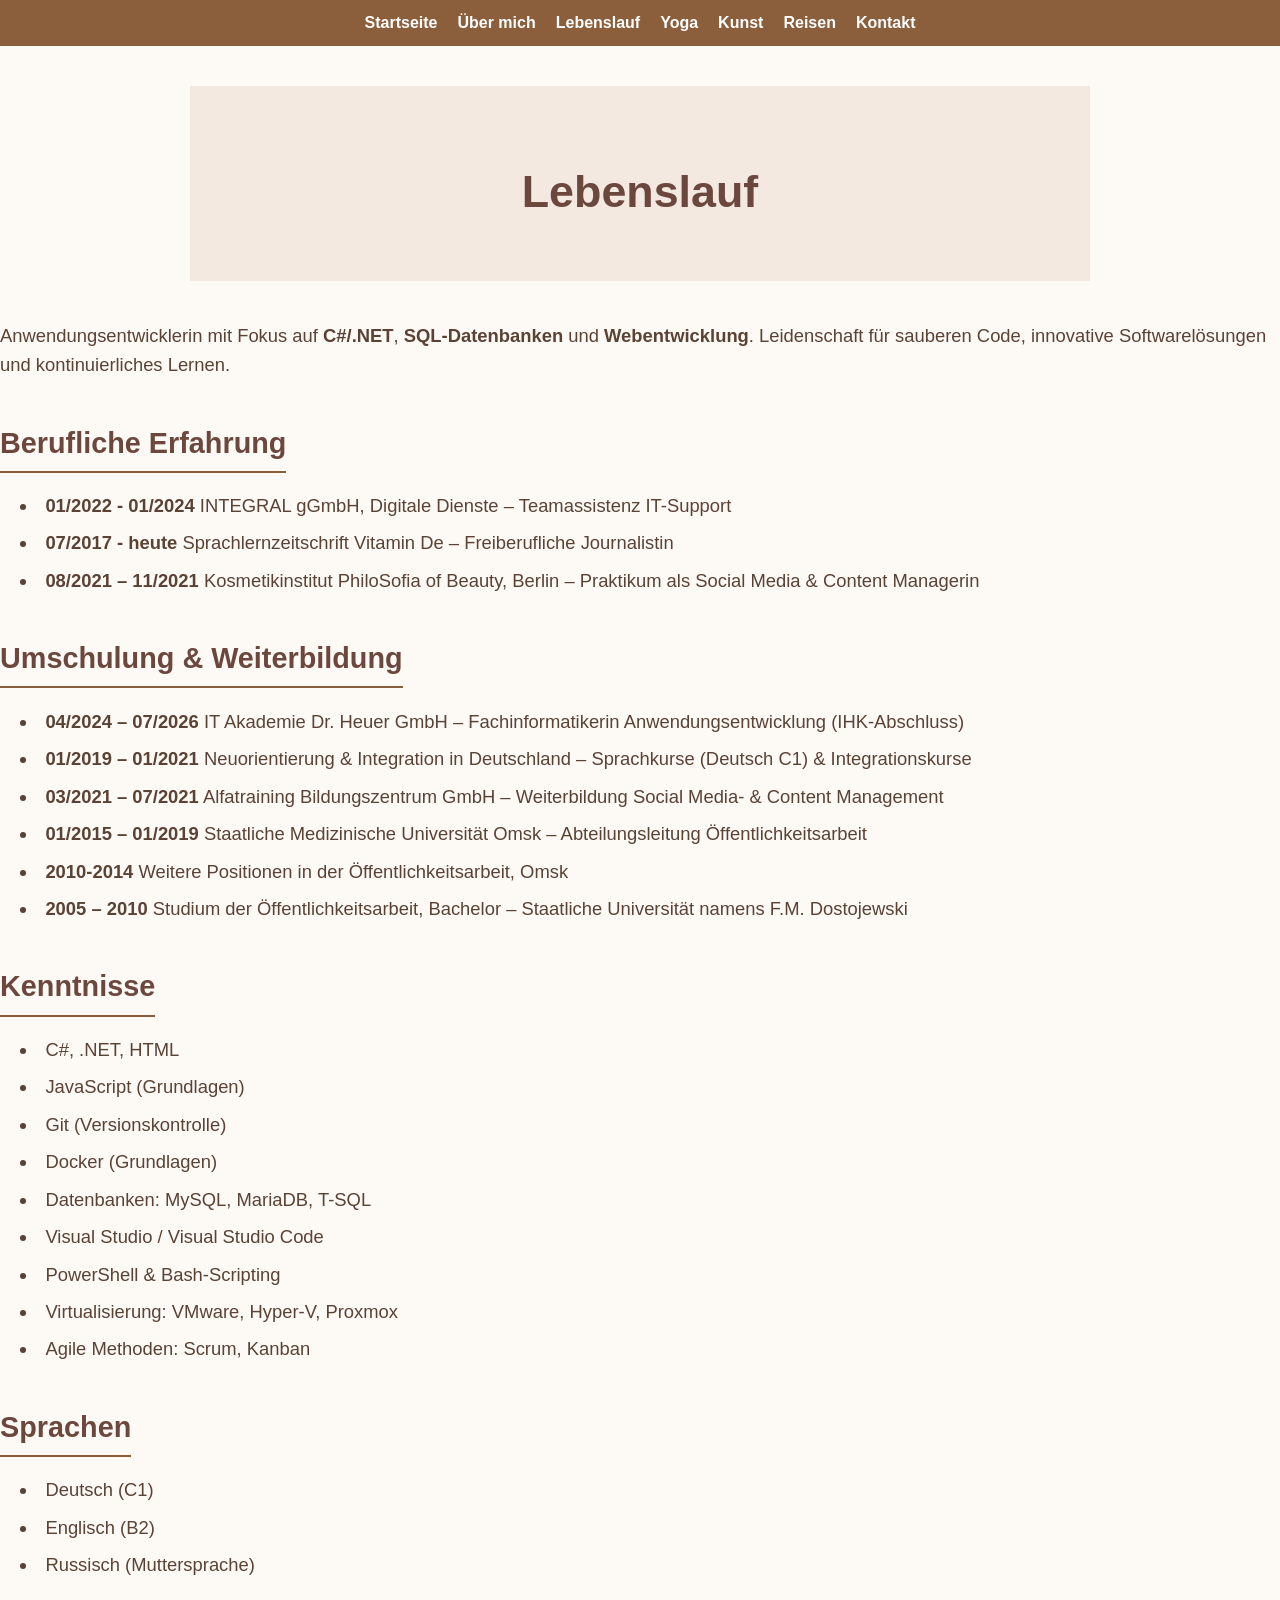
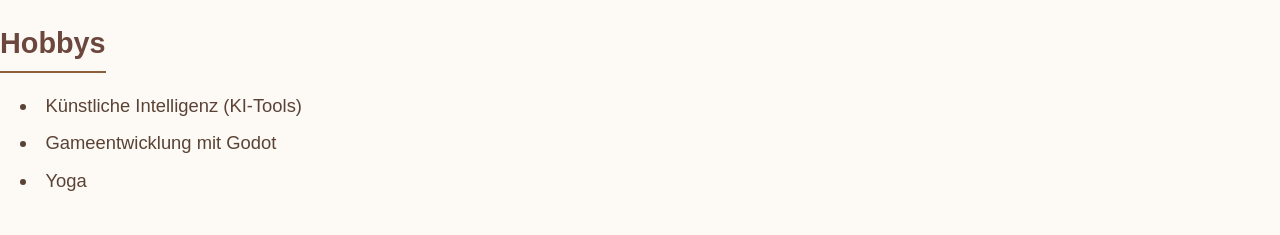
<file: resume.html>
<!DOCTYPE html>
<html lang="de">
<head>
  <meta charset="UTF-8" />
  <meta name="viewport" content="width=device-width, initial-scale=1" />
  <title>Lebenslauf – Ekaterina Shmeleva</title>
  <style>
    body {
      font-family: 'Segoe UI', Tahoma, Geneva, Verdana, sans-serif;
      margin: 0;
      padding: 0;
      background-color: #fdfaf6;
      color: #3b2f2f;
      line-height: 1.6;
    }
    nav {
      background-color: #8b5e3c;
      padding: 10px 0;
    }
    nav ul {
      list-style: none;
      display: flex;
      justify-content: center;
      gap: 20px;
      margin: 0;
      padding: 0;
    }
    nav ul li a {
      color: white;
      text-decoration: none;
      font-weight: bold;
      font-size: 1rem;
      transition: color 0.3s;
    }
    nav ul li a:hover {
      color: #d5bdaf;
      text-decoration: underline;
    }
    main {
      max-width: 900px;
      margin: 40px auto;
      padding: 0 20px;
    }
    header h1 {
      font-size: 2.8rem;
      color: #6c473d;
      text-align: center;
      margin-bottom: 40px;
    }
    section {
      margin-bottom: 40px;
    }
    section h2 {
      color: #6c473d;
      font-size: 1.8rem;
      margin-bottom: 15px;
      border-bottom: 2px solid #8b5e3c;
      padding-bottom: 5px;
      max-width: max-content;
    }
    section p {
      font-size: 1.15rem;
      margin-bottom: 15px;
      color: #5a4235;
    }
    section ul {
      list-style: disc inside;
      color: #5a4235;
      font-size: 1.15rem;
      padding-left: 20px;
    }
    section ul li {
      margin-bottom: 8px;
    }
  </style>
</head>
<body>
  <nav>
    <ul>
      <li><a href="index.html">Startseite</a></li>
      <li><a href="about.html">Über mich</a></li>
      <li><a href="resume.html">Lebenslauf</a></li>
      <li><a href="yoga.html">Yoga</a></li>
      <li><a href="art.html">Kunst</a></li>
      <li><a href="travel.html">Reisen</a></li>
      <li><a href="contact.html">Kontakt</a></li>
    </ul>
  </nav>
  <main>
    <header>
      <style> body {
    font-family: 'Segoe UI', Tahoma, Geneva, Verdana, sans-serif;
    margin: 0;
    padding: 0;
    background-color: #fdfaf6;
    color: #3b2f2f;
    line-height: 1.6;
  }
  nav {
    background-color: #8b5e3c;
    padding: 10px 0;
  }
  nav ul {
    list-style: none;
    display: flex;
    justify-content: center;
    gap: 20px;
    margin: 0;
    padding: 0;
  }
  nav ul li a {
    color: white;
    text-decoration: none;
    font-weight: bold;
    font-size: 1rem;
    transition: color 0.3s;
  }
  nav ul li a:hover {
    color: #d5bdaf;
    text-decoration: underline;
  }
  header {
    background-color: #f3e9e1;
    text-align: center;
    padding: 40px 20px;
  }
  header h1 {
    font-size: 2.8rem;
    margin-bottom: 0.3em;
    color: #6c473d;
  }
  header p {
    max-width: 600px;
    margin: 0 auto 30px auto;
    font-size: 1.2rem;
    color: #5a4235;
  }
  figure {
    margin: 0 auto;
    max-width: 220px;
  }
  figure img {
    width: 100%;
    border-radius: 12px;
    box-shadow: 0 4px 8px rgba(0,0,0,0.1);
    display: block;
    margin: 0 auto 20px auto;
  }
  figure h2 {
    margin: 0 0 10px 0;
    font-size: 1.6rem;
    color: #6c473d;
  }
  figure p {
    font-style: italic;
    color: #6c473d;
    font-size: 1rem;
    margin: 0;
  }
  </style>
      <h1>Lebenslauf</h1>
    </header>
</main>
    <section>
      <p>
        Anwendungsentwicklerin mit Fokus auf <strong>C#/.NET</strong>, <strong>SQL-Datenbanken</strong> und <strong>Webentwicklung</strong>. Leidenschaft für sauberen Code, innovative Softwarelösungen und kontinuierliches Lernen.
      </p>
    </section>

    <section>
      <h2>Berufliche Erfahrung</h2>
      <ul>
        <li><strong>01/2022 - 01/2024</strong> INTEGRAL gGmbH, Digitale Dienste – Teamassistenz IT-Support</li>
        <li><strong>07/2017 - heute</strong> Sprachlernzeitschrift Vitamin De – Freiberufliche Journalistin</li>
        <li><strong>08/2021 – 11/2021</strong> Kosmetikinstitut PhiloSofia of Beauty, Berlin – Praktikum als Social Media & Content Managerin</li>
      </ul>
    </section>

    <section>
      <h2>Umschulung & Weiterbildung</h2>
      <ul>
        <li><strong>04/2024 – 07/2026</strong> IT Akademie Dr. Heuer GmbH – Fachinformatikerin Anwendungsentwicklung (IHK-Abschluss)</li>
        <li><strong>01/2019 – 01/2021</strong> Neuorientierung & Integration in Deutschland – Sprachkurse (Deutsch C1) & Integrationskurse</li>
        <li><strong>03/2021 – 07/2021</strong> Alfatraining Bildungszentrum GmbH – Weiterbildung Social Media- & Content Management</li>
        <li><strong>01/2015 – 01/2019</strong> Staatliche Medizinische Universität Omsk – Abteilungsleitung Öffentlichkeitsarbeit</li>
        <li><strong>2010-2014</strong> Weitere Positionen in der Öffentlichkeitsarbeit, Omsk</li>
        <li><strong>2005 – 2010</strong> Studium der Öffentlichkeitsarbeit, Bachelor – Staatliche Universität namens F.M. Dostojewski</li>
      </ul>
    </section>

    <section>
      <h2>Kenntnisse</h2>
      <ul>
        <li>C#, .NET, HTML</li>
        <li>JavaScript (Grundlagen)</li>
        <li>Git (Versionskontrolle)</li>
        <li>Docker (Grundlagen)</li>
        <li>Datenbanken: MySQL, MariaDB, T-SQL</li>
        <li>Visual Studio / Visual Studio Code</li>
        <li>PowerShell & Bash-Scripting</li>
        <li>Virtualisierung: VMware, Hyper-V, Proxmox</li>
        <li>Agile Methoden: Scrum, Kanban</li>
      </ul>
    </section>

    <section>
      <h2>Sprachen</h2>
      <ul>
        <li>Deutsch (C1)</li>
        <li>Englisch (B2)</li>
        <li>Russisch (Muttersprache)</li>
      </ul>
    </section>

    <section>
      <h2>Hobbys</h2>
      <ul>
        <li>Künstliche Intelligenz (KI-Tools)</li>
        <li>Gameentwicklung mit Godot</li>
        <li>Yoga</li>
      </ul>
    </section>
  </main>
</body>
</html>
</file>
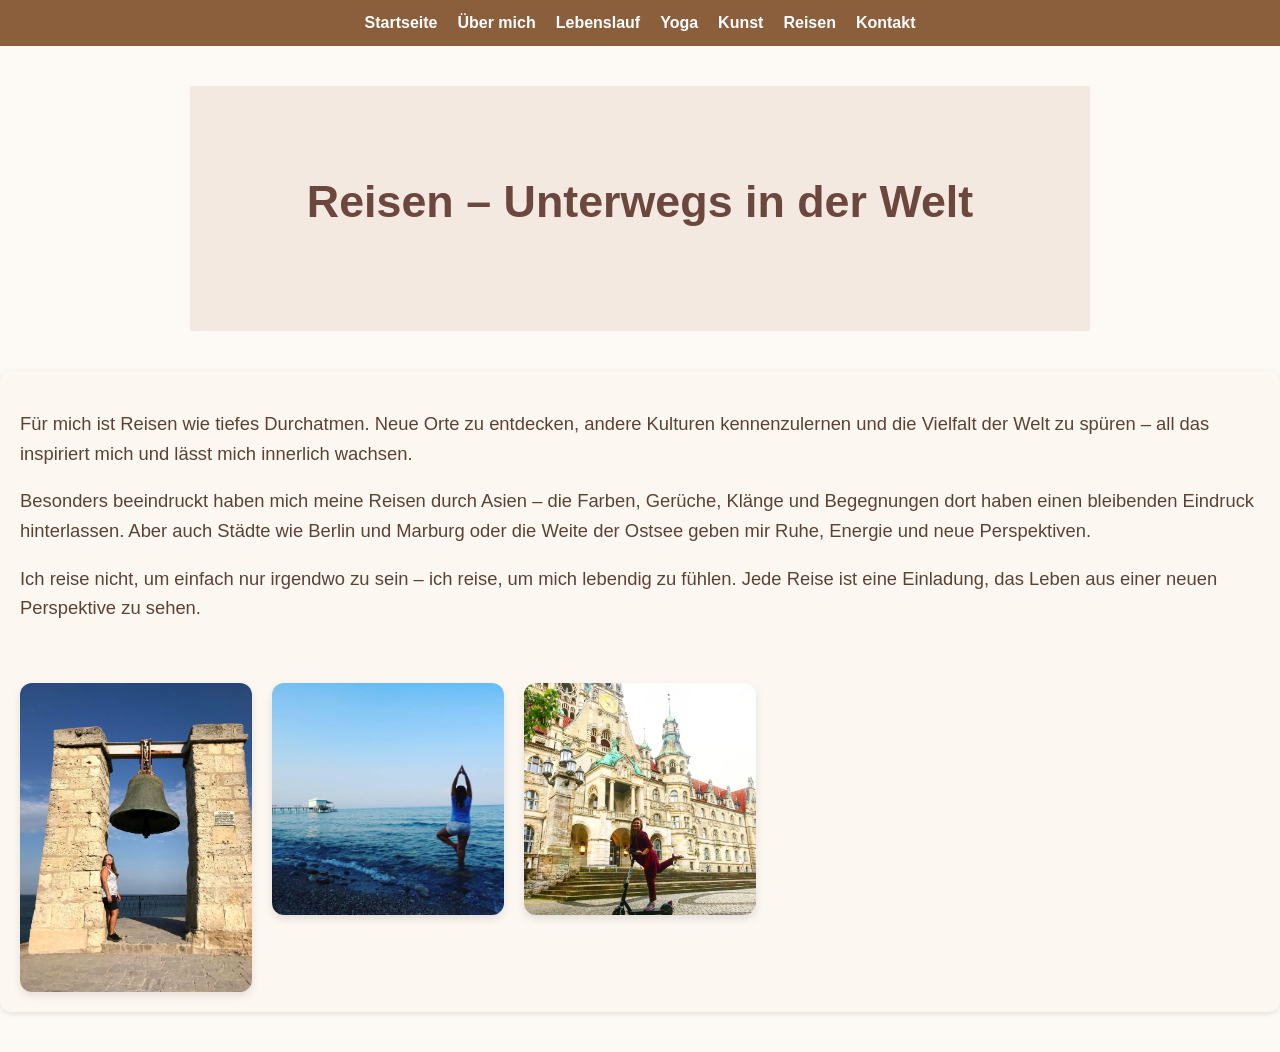
<file: travel.html>
<!DOCTYPE html>
<html lang="de">
<head>
  <meta charset="UTF-8">
  <meta name="viewport" content="width=device-width, initial-scale=1.0">
  <title>Reisen – Unterwegs in der Welt</title>
  <link rel="stylesheet" href="assets/styles.css">
  <style>
    body {
      font-family: 'Segoe UI', Tahoma, Geneva, Verdana, sans-serif;
      margin: 0;
      padding: 0;
      background-color: #fdfaf6;
      color: #3b2f2f;
      line-height: 1.6;
    }
    nav {
      background-color: #8b5e3c;
      padding: 10px 0;
    }
    nav ul {
      list-style: none;
      display: flex;
      justify-content: center;
      gap: 20px;
      margin: 0;
      padding: 0;
    }
    nav ul li a {
      color: white;
      text-decoration: none;
      font-weight: bold;
      font-size: 1rem;
      transition: color 0.3s;
    }
    nav ul li a:hover {
      color: #d5bdaf;
      text-decoration: underline;
    }
    main {
      max-width: 900px;
      margin: 40px auto;
      padding: 0 20px;
    }
    header h1 {
      font-size: 2.8rem;
      color: #6c473d;
      text-align: center;
      margin-bottom: 40px;
    }
    section {
      margin-bottom: 40px;
    }
    section h2 {
      color: #6c473d;
      font-size: 1.8rem;
      margin-bottom: 15px;
      border-bottom: 2px solid #8b5e3c;
      padding-bottom: 5px;
      max-width: max-content;
    }
    section p {
      font-size: 1.15rem;
      margin-bottom: 15px;
      color: #5a4235;
    }
    section ul {
      list-style: disc inside;
      color: #5a4235;
      font-size: 1.15rem;
      padding-left: 20px;
    }
    section ul li {
      margin-bottom: 8px;
    }
  </style>
</head>
<body>
  <nav>
    <ul>
      <li><a href="index.html">Startseite</a></li>
      <li><a href="about.html">Über mich</a></li>
      <li><a href="resume.html">Lebenslauf</a></li>
      <li><a href="yoga.html">Yoga</a></li>
      <li><a href="art.html">Kunst</a></li>
      <li><a href="travel.html">Reisen</a></li>
      <li><a href="contact.html">Kontakt</a></li>
    </ul>
  </nav>
  <main>
  <header>
     <header>
    <style> body {
    font-family: 'Segoe UI', Tahoma, Geneva, Verdana, sans-serif;
    margin: 0;
    padding: 0;
    background-color: #fdfaf6;
    color: #3b2f2f;
    line-height: 1.6;
  }
  nav {
    background-color: #8b5e3c;
    padding: 10px 0;
  }
  nav ul {
    list-style: none;
    display: flex;
    justify-content: center;
    gap: 20px;
    margin: 0;
    padding: 0;
  }
  nav ul li a {
    color: white;
    text-decoration: none;
    font-weight: bold;
    font-size: 1rem;
    transition: color 0.3s;
  }
  nav ul li a:hover {
    color: #d5bdaf;
    text-decoration: underline;
  }
  header {
    background-color: #f3e9e1;
    text-align: center;
    padding: 40px 20px;
  }
  header h1 {
    font-size: 2.8rem;
    margin-bottom: 0.3em;
    color: #6c473d;
  }
  header p {
    max-width: 600px;
    margin: 0 auto 30px auto;
    font-size: 1.2rem;
    color: #5a4235;
  }
  figure {
    margin: 0 auto;
    max-width: 220px;
  }
  figure img {
    width: 100%;
    border-radius: 12px;
    box-shadow: 0 4px 8px rgba(0,0,0,0.1);
    display: block;
    margin: 0 auto 20px auto;
  }
  figure h2 {
    margin: 0 0 10px 0;
    font-size: 1.6rem;
    color: #6c473d;
  }
  figure p {
    font-style: italic;
    color: #6c473d;
    font-size: 1rem;
    margin: 0;
  }
  </style>
    <h1>Reisen – Unterwegs in der Welt</h1>
  </header>
</main>
  <section>
    <p>
      Für mich ist Reisen wie tiefes Durchatmen. Neue Orte zu entdecken, andere Kulturen kennenzulernen und 
      die Vielfalt der Welt zu spüren – all das inspiriert mich und lässt mich innerlich wachsen.
    </p>
    <p>
      Besonders beeindruckt haben mich meine Reisen durch Asien – die Farben, Gerüche, Klänge und Begegnungen dort haben 
      einen bleibenden Eindruck hinterlassen. Aber auch Städte wie Berlin und Marburg oder die Weite der Ostsee geben mir Ruhe, Energie und neue Perspektiven.
    </p>
<p>
      Ich reise nicht, um einfach nur irgendwo zu sein – ich reise, um mich lebendig zu fühlen. 
      Jede Reise ist eine Einladung, das Leben aus einer neuen Perspektive zu sehen.
    </p>
    <div class="image-gallery">
      <img src="assets/images/travel_img3.jpg" alt="Tempel in Asien" title="Asienreise">
      <img src="assets/images/travel_img4.jpg" alt="Reiseimpressionen" title="Kultur erleben">
      <img src="assets/images/travel_img.jpg" alt="Wellen an der Ostsee" title="Natur genießen">
    </div>
    
  </section>

</body>
</html>
</file>
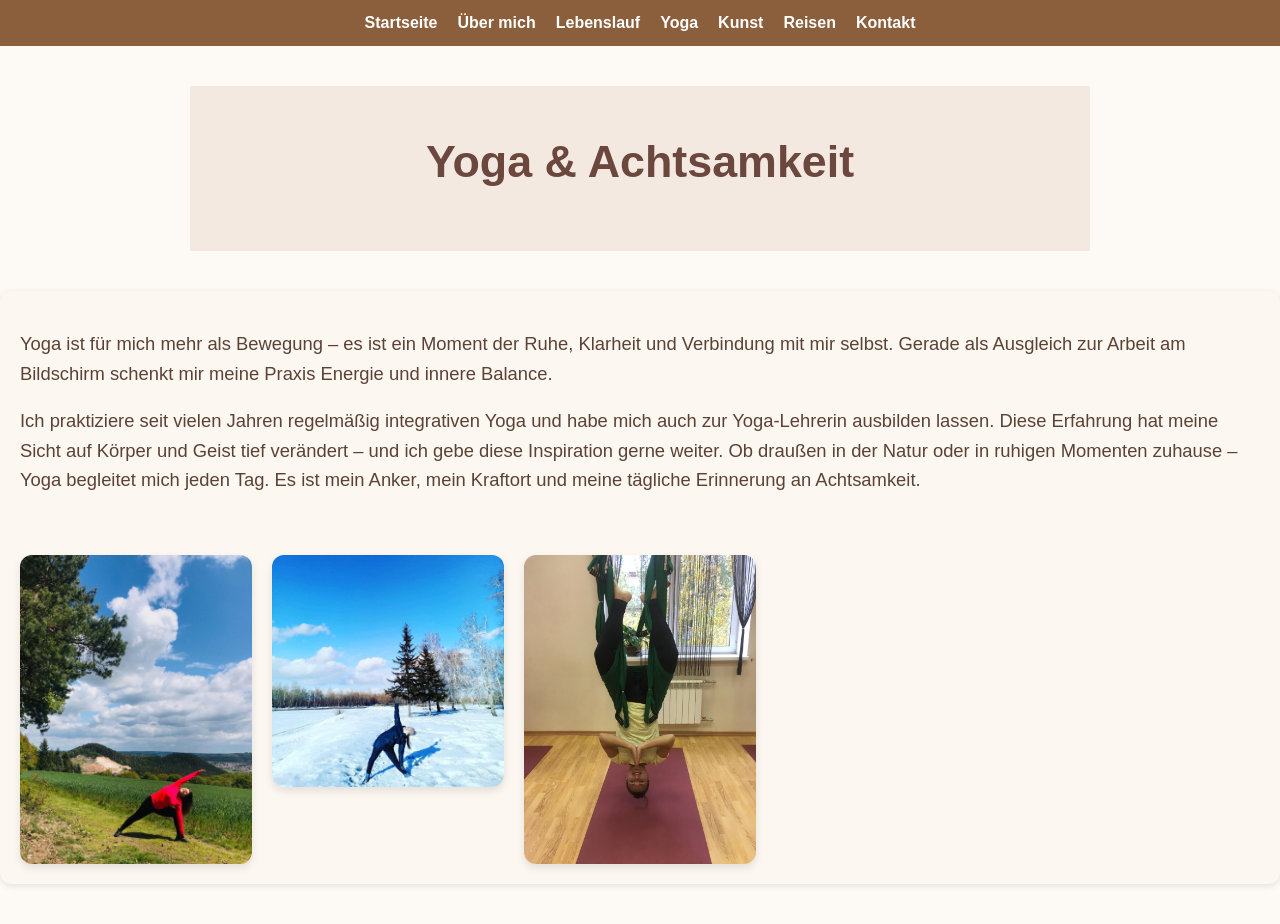
<file: yoga.html>
<!DOCTYPE html>
<html lang="de">
<head>
  <meta charset="UTF-8">
  <meta name="viewport" content="width=device-width, initial-scale=1.0">
  <title>Yoga – Mein persönlicher Weg</title>
  <link rel="stylesheet" href="assets/styles.css">
  <style>
    body {
      font-family: 'Segoe UI', Tahoma, Geneva, Verdana, sans-serif;
      margin: 0;
      padding: 0;
      background-color: #fdfaf6;
      color: #3b2f2f;
      line-height: 1.6;
    }
    nav {
      background-color: #8b5e3c;
      padding: 10px 0;
    }
    nav ul {
      list-style: none;
      display: flex;
      justify-content: center;
      gap: 20px;
      margin: 0;
      padding: 0;
    }
    nav ul li a {
      color: white;
      text-decoration: none;
      font-weight: bold;
      font-size: 1rem;
      transition: color 0.3s;
    }
    nav ul li a:hover {
      color: #d5bdaf;
      text-decoration: underline;
    }
    main {
      max-width: 900px;
      margin: 40px auto;
      padding: 0 20px;
    }
    header h1 {
      font-size: 2.8rem;
      color: #6c473d;
      text-align: center;
      margin-bottom: 40px;
    }
    section {
      margin-bottom: 40px;
    }
    section h2 {
      color: #6c473d;
      font-size: 1.8rem;
      margin-bottom: 15px;
      border-bottom: 2px solid #8b5e3c;
      padding-bottom: 5px;
      max-width: max-content;
    }
    section p {
      font-size: 1.15rem;
      margin-bottom: 15px;
      color: #5a4235;
    }
    section ul {
      list-style: disc inside;
      color: #5a4235;
      font-size: 1.15rem;
      padding-left: 20px;
    }
    section ul li {
      margin-bottom: 8px;
    }
  </style>
</head>
<body>
  <nav>
    <ul>
      <li><a href="index.html">Startseite</a></li>
      <li><a href="about.html">Über mich</a></li>
      <li><a href="resume.html">Lebenslauf</a></li>
      <li><a href="yoga.html">Yoga</a></li>
      <li><a href="art.html">Kunst</a></li>
      <li><a href="travel.html">Reisen</a></li>
      <li><a href="contact.html">Kontakt</a></li>
    </ul>
  </nav>
<main>
  <header>
    <style> body {
    font-family: 'Segoe UI', Tahoma, Geneva, Verdana, sans-serif;
    margin: 0;
    padding: 0;
    background-color: #fdfaf6;
    color: #3b2f2f;
    line-height: 1.6;
  }
  nav {
    background-color: #8b5e3c;
    padding: 10px 0;
  }
  nav ul {
    list-style: none;
    display: flex;
    justify-content: center;
    gap: 20px;
    margin: 0;
    padding: 0;
  }
  nav ul li a {
    color: white;
    text-decoration: none;
    font-weight: bold;
    font-size: 1rem;
    transition: color 0.3s;
  }
  nav ul li a:hover {
    color: #d5bdaf;
    text-decoration: underline;
  }
  header {
    background-color: #f3e9e1;
    text-align: center;
    padding: 40px 20px;
  }
  header h1 {
    font-size: 2.8rem;
    margin-bottom: 0.3em;
    color: #6c473d;
  }
  header p {
    max-width: 600px;
    margin: 0 auto 30px auto;
    font-size: 1.2rem;
    color: #5a4235;
  }
  figure {
    margin: 0 auto;
    max-width: 220px;
  }
  figure img {
    width: 100%;
    border-radius: 12px;
    box-shadow: 0 4px 8px rgba(0,0,0,0.1);
    display: block;
    margin: 0 auto 20px auto;
  }
  figure h2 {
    margin: 0 0 10px 0;
    font-size: 1.6rem;
    color: #6c473d;
  }
  figure p {
    font-style: italic;
    color: #6c473d;
    font-size: 1rem;
    margin: 0;
  }
  </style>
    <h1>Yoga & Achtsamkeit</h1>
  </header>
</main>
  <section>
    <p>
      Yoga ist für mich mehr als Bewegung – es ist ein Moment der Ruhe, Klarheit und Verbindung mit mir selbst. 
      Gerade als Ausgleich zur Arbeit am Bildschirm schenkt mir meine Praxis Energie und innere Balance.
    </p>
    <p>
      Ich praktiziere seit vielen Jahren regelmäßig integrativen Yoga und habe mich auch zur Yoga-Lehrerin ausbilden lassen. 
      Diese Erfahrung hat meine Sicht auf Körper und Geist tief verändert – und ich gebe diese Inspiration gerne weiter.
    
      Ob draußen in der Natur oder in ruhigen Momenten zuhause – Yoga begleitet mich jeden Tag. 
      Es ist mein Anker, mein Kraftort und meine tägliche Erinnerung an Achtsamkeit.
    </p>
    <div class="image-gallery">
      <img src="assets/images/yoga_img2.jpg" alt="Meditative Yogapose im Sonnenlicht" title="Yoga im Licht">
      <img src="assets/images/yoga_img4.jpg" alt="Ausgleich und innere Ruhe" title="Innere Ruhe finden">
      <img src="assets/images/yoga_img3.jpg" alt="Körperliche Stärke und Flexibilität" title="Bewegung & Stärke">
    </div>
  </section>

</body>
</html>
</file>
<file: assets/styles.css>
/* Grundfarben und Hintergrund */
body {
  font-family: 'Segoe UI', Tahoma, Geneva, Verdana, sans-serif;
  margin: 0;
  padding: 0;
  background-color: #fffaf4;   /* heller cremefarbener Hintergrund */
  color: #333;                 /* dunkles Grau für Text */
  line-height: 1.6;
}

/* Navigation */
nav {
  background-color: #e0cfc2;   /* dezentes helles Braun/Beige */
  padding: 10px 0;
}

nav ul {
  list-style: none;
  display: flex;
  justify-content: center;
  gap: 20px;
  margin: 0;
  padding: 0;
}

nav ul li a {
  color: #4d372e;              /* dunkler Braunton */
  text-decoration: none;
  font-weight: bold;
  font-size: 1rem;
  transition: color 0.3s;
}

nav ul li a:hover,
nav ul li a:focus {
  color: #8b5e3c;
  text-decoration: underline;
}

/* Header */
header {
  background-color: #f0e3d8;   /* heller beige Hintergrund */
  padding: 30px;
  text-align: center;
}

header h1 {
  margin: 0;
  color: #5a3e36;              /* dunkler Braunton */
}

/* Hauptbereich */
main {
  max-width: 900px;
  margin: 30px auto;
  padding: 0 20px;
}

section {
  background-color: #fdf7f2;   /* sehr helles beige/creme */
  border-radius: 12px;
  box-shadow: 0 2px 6px rgba(0,0,0,0.1);
  padding: 20px;
  margin-bottom: 40px;
}

section h2 {
  color: #5a3e36;
  margin-bottom: 15px;
  border-bottom: 2px solid #8b5e3c;
  padding-bottom: 5px;
  max-width: max-content;
}

section p,
section ul {
  color: #5a4235;
  font-size: 1.15rem;
}

section ul {
  padding-left: 20px;
}

section ul li {
  margin-bottom: 10px;
}

/* Links */
a {
  color: #8b5e3c;
  text-decoration: none;
}

a:hover,
a:focus {
  text-decoration: underline;
}

/* Formular */
form {
  display: flex;
  flex-direction: column;
  gap: 12px;
}

form label {
  font-weight: bold;
  color: #5a3e36;
}

form input,
form textarea {
  padding: 10px;
  border: 1px solid #ccc;
  border-radius: 8px;
  font-size: 1rem;
  font-family: inherit;
  color: #3b2f2f;
}

form button {
  background-color: #8b5e3c;
  color: white;
  border: none;
  padding: 12px;
  border-radius: 8px;
  cursor: pointer;
  font-size: 1rem;
  transition: background-color 0.3s ease;
}

form button:hover,
form button:focus {
  background-color: #a47148;
}

header p {
  text-align: center;
  max-width: 600px;
  margin: 0 auto;
  font-size: 1.2rem;
  color: #5a4235;
}

.image-gallery {
  display: grid;
  grid-template-columns: repeat(auto-fill, minmax(200px, 1fr));
  gap: 20px;
  justify-items: center;
  margin-top: 30px;
}

.image-gallery img {
  width: 100%;

  display: grid;
  grid-template-columns: repeat(auto-fill, minmax(200px, 1fr));
  gap: 20px;
  justify-items: center;
  margin-top: 30px;
  
  height: auto;
  border-radius: 12px;
  box-shadow: 0 4px 8px rgba(0, 0, 0, 0.1);
  transition: transform 0.3s;
}

.image-gallery img:hover {
  transform: scale(1.05);
}
</file>
